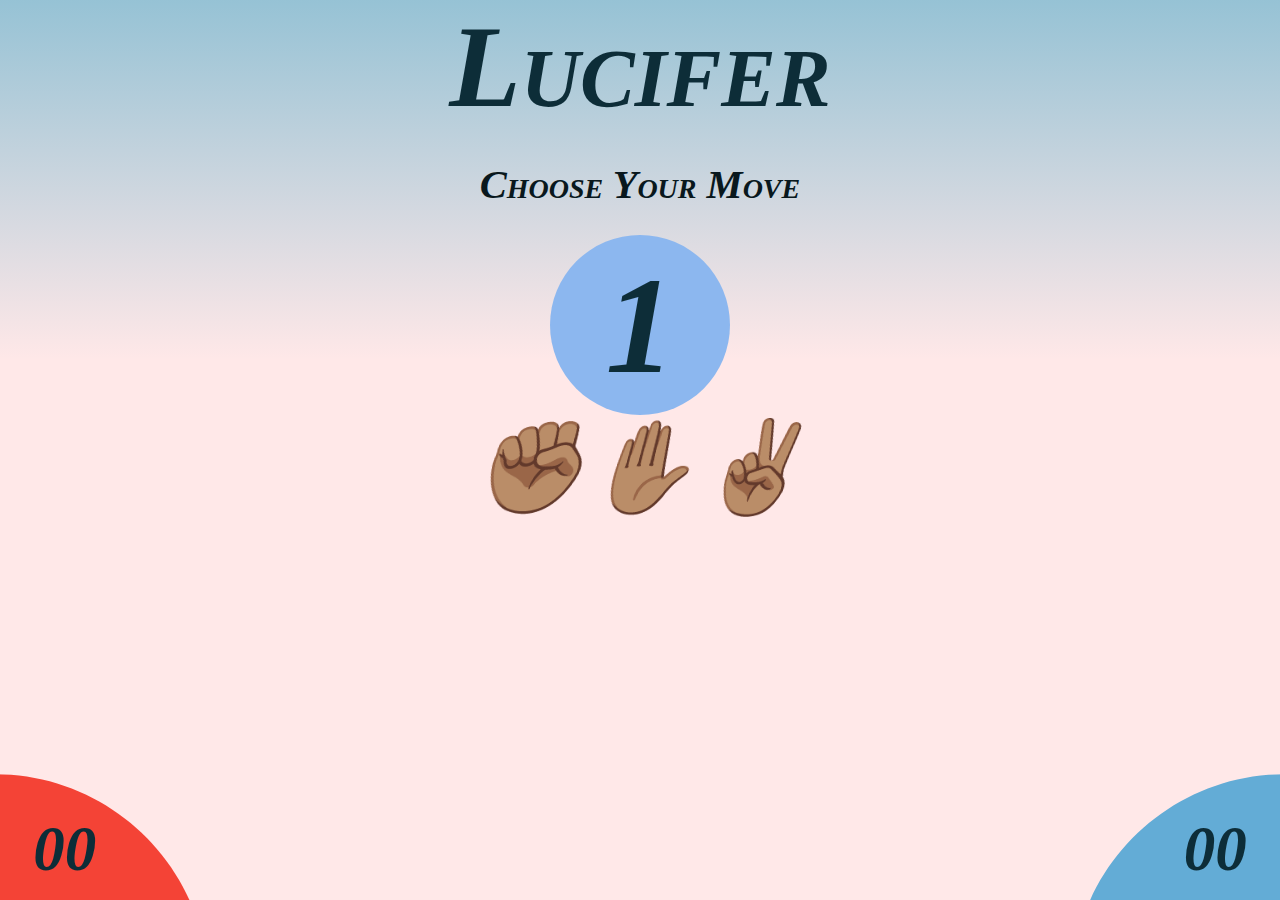
<file: Games/Rock_Paper_Scissor/index.html>
<!DOCTYPE html>
<html lang="en">

<head>
    <meta charset="UTF-8">
    <meta http-equiv="X-UA-Compatible" content="IE=edge">
    <meta name="viewport" content="width=device-width, initial-scale=1.0">
    <title>Rock Paper Scissors Game</title>
    <link rel="stylesheet" href="CSS/style.css">
</head>

<body class="body">

    <!-- Text -->

    <header>
        <h1 class="playerName" id="playerName">Test</h1>
    </header>

    <div class="subscript" id="subscript">
        <h2>Choose Your Move</h2>
    </div>

    <!-- Clock -->

    <div class="timerShape timerColor" id="timerBG">
        <h1 id="timer">1</h1>
    </div>

    <!-- Choices -->
   
    <div class="choices">

        <div class="rock" id="rock" data-choices="rock">
            ✊🏽
        </div>
        <div class="paper" id="paper" data-choices="paper">
            ✋🏽
        </div>
        <div class="scissors" id="scissors" data-choices="scissors">
            ✌🏽
        </div>

    </div>

    <!-- Score Board -->

    <footer>

        <span class="opponentScoreArea scoreArea">
            <img src="SVG\Opponent-Score-Area.svg" class='scoreBG opponentScoreBG'>
            <h2 class = 'score' id="opponentScore">00</h2>
        </span>
        <span class="playerScoreArea scoreArea">
            <h2 class = 'score' id="playerScore">00</h2>
            <img src="SVG\Player-Score-Area.svg" class='scoreBG playerScoreBG'>
            
        </span>

    </footer>

</body>
<script src="JS/script.js"></script>

</html>
</file>
<file: Games/Rock_Paper_Scissor/CSS/style.css>
* {
  margin: 0;
  padding: 0;
  box-sizing: border-box;
}

body {
  background-color: #ffe8e8;
  background-image: linear-gradient(to bottom, rgba(46, 157, 194, 0.5019607843) 0%, rgba(46, 157, 194, 0) 40%, #ffe8e8 100%);
  display: block;
  text-align: center;
  width: 100vw;
  height: 100vh;
  font-family: "Times New Roman", Times, serif;
  font-style: italic;
  font-variant: small-caps;
  color: #0d2d38;
  position: relative;
}

.playerName {
  display: contents;
  font-size: 13vmin;
  font-family: "Times New Roman", Times, serif;
}

.subscript {
  font-size: 3vmin;
  padding: 3vh 0;
  color: #09181d;
}

#timerBG {
  position: relative;
}

.timerShape {
  width: 20vmin;
  height: 20vmin;
  border-radius: 50%;
}

.timerColor {
  background-color: #8cb7ef;
  background: conic-gradient(#b1cff6, 0deg, #8cb7ef);
  margin: auto;
}

.timerColor:hover {
  background: conic-gradient(#b1cff6, 360deg, #8cb7ef);
  transition: linear;
  transition-duration: 3s;
}

#timer {
  position: relative;
  font-size: 15.3846153846vmin;
  top: 50%;
  transform: translateY(-50%);
}

.choices {
  display: flex;
  justify-content: center;
  font-size: 10vmin;
}

.choices:hover {
  cursor: pointer;
}

.scoreArea {
  display: inline-block;
}

.scoreBG {
  height: 14vh;
}

.opponentScoreArea {
  position: fixed;
  bottom: -0.4%;
  left: -0.4%;
}

.playerScoreArea {
  position: fixed;
  bottom: -0.4%;
  right: -0.4%;
}

.score {
  display: inline;
  font-size: 7vh;
}

#playerScore {
  position: fixed;
  z-index: 10;
  bottom: 1.6%;
  right: 2.6%;
}

#opponentScore {
  position: fixed;
  z-index: 10;
  bottom: 1.6%;
  left: 2.6%;
}/*# sourceMappingURL=style.css.map */
</file>
